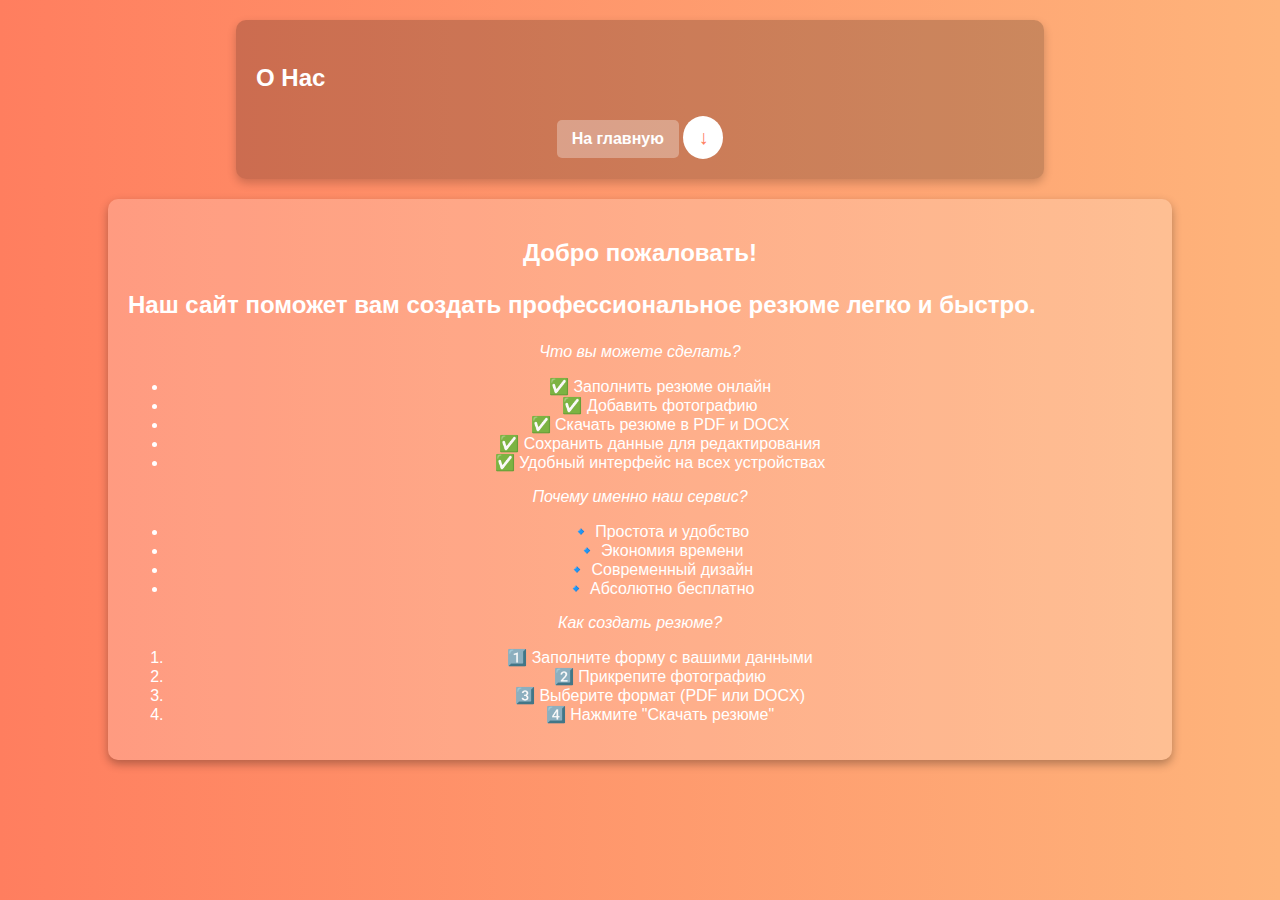
<file: about.html>
<!DOCTYPE html>
<html lang="ru">
<head>
    <meta charset="UTF-8">
    <meta name="viewport" content="width=device-width, initial-scale=1.0">
    <title>О нас</title>
    <link rel="icon" type="assets/png" href="assets/icon.png">
    <link rel="stylesheet" href="about.css">
    <script src="about.js" defer></script>
</head>
<body>
    <div class="center-box">
        <p>О Нас</p>
        <a href="index.html">На главную</a>
        <button id="scroll-down" class="scroll-button">↓</button>
    </div>

    <div class="container">
        <h2>Добро пожаловать!</h2>
        <p>Наш сайт поможет вам создать профессиональное резюме легко и быстро.</p>

        <div class="features">
            <em>Что вы можете сделать?</em>
            <ul>
                <li>✅ Заполнить резюме онлайн</li>
                <li>✅ Добавить фотографию</li>
                <li>✅ Скачать резюме в PDF и DOCX</li>
                <li>✅ Сохранить данные для редактирования</li>
                <li>✅ Удобный интерфейс на всех устройствах</li>
            </ul>
        </div>

        <div class="features">
            <em>Почему именно наш сервис?</em>
            <ul>
                <li>🔹 Простота и удобство</li>
                <li>🔹 Экономия времени</li>
                <li>🔹 Современный дизайн</li>
                <li>🔹 Абсолютно бесплатно</li>
            </ul>
        </div>

        <div class="features">
            <em>Как создать резюме?</em>
            <ol>
                <li>1️⃣ Заполните форму с вашими данными</li>
                <li>2️⃣ Прикрепите фотографию</li>
                <li>3️⃣ Выберите формат (PDF или DOCX)</li>
                <li>4️⃣ Нажмите "Скачать резюме"</li>
            </ol>
        </div>
    </div>
</body>
</html>
</file>
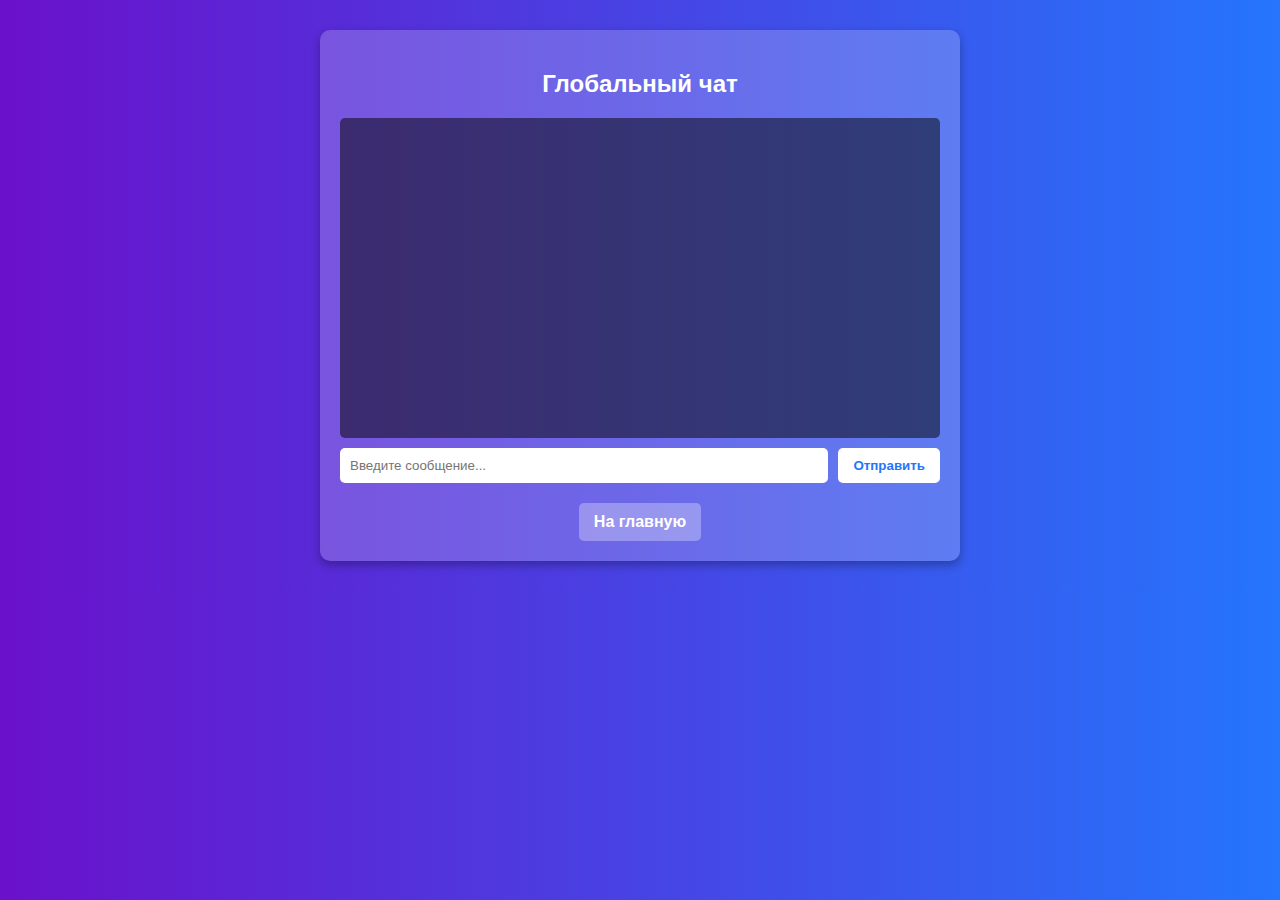
<file: chat.html>
<!DOCTYPE html>
<html lang="ru">
<head>
    <meta charset="UTF-8">
    <meta name="viewport" content="width=device-width, initial-scale=1.0">
    <title>Глобальный чат</title>
    <style>
        body {
            font-family: Arial, sans-serif;
            background: linear-gradient(to right, #6a11cb, #2575fc);
            color: #fff;
            text-align: center;
            margin: 0;
            padding: 0;
        }
        .chat-container {
            max-width: 600px;
            margin: 30px auto;
            background: rgba(255, 255, 255, 0.2);
            padding: 20px;
            border-radius: 10px;
            box-shadow: 0 4px 10px rgba(0, 0, 0, 0.3);
        }
        #messages {
            height: 300px;
            overflow-y: auto;
            text-align: left;
            padding: 10px;
            border-radius: 5px;
            background: rgba(0, 0, 0, 0.5);
        }
        .input-box {
            margin-top: 10px;
            display: flex;
            gap: 10px;
        }
        input {
            flex-grow: 1;
            padding: 10px;
            border: none;
            border-radius: 5px;
            outline: none;
        }
        button {
            padding: 10px 15px;
            border: none;
            background: #fff;
            color: #2575fc;
            font-weight: bold;
            border-radius: 5px;
            cursor: pointer;
            transition: 0.3s;
        }
        button:hover {
            background: #ddd;
        }
        .home-button {
            margin-top: 20px;
        }
        .home-button a {
            color: #fff;
            text-decoration: none;
            font-weight: bold;
            background: rgba(255, 255, 255, 0.3);
            padding: 10px 15px;
            border-radius: 5px;
            display: inline-block;
            transition: 0.3s;
        }
        .home-button a:hover {
            background: rgba(255, 255, 255, 0.5);
        }
    </style>
</head>
<body>
    <div class="chat-container">
        <h2>Глобальный чат</h2>
        <div id="messages"></div>
        <div class="input-box">
            <input type="text" id="messageInput" placeholder="Введите сообщение...">
            <button onclick="sendMessage()">Отправить</button>
        </div>
        <div class="home-button">
            <a href="index.html">На главную</a>
        </div>
    </div>

    <script>
        const socket = new WebSocket('ws://localhost:3000');

        socket.onmessage = event => {
            const data = JSON.parse(event.data);

            if (data.type === 'history') {
                data.messages.forEach(msg => addMessage(msg.name, msg.text));
            } else if (data.type === 'message') {
                addMessage(data.name, data.text);
            }
        };

        function sendMessage() {
            const input = document.getElementById('messageInput');
            const message = input.value.trim();
            if (message) {
                const data = { type: 'message', name: 'Аноним', text: message };
                socket.send(JSON.stringify(data));
                input.value = '';
            }
        }

        function addMessage(name, text) {
            const messagesDiv = document.getElementById('messages');
            const msg = document.createElement('p');
            msg.innerHTML = `<strong>${name}:</strong> ${text}`;
            messagesDiv.appendChild(msg);
            messagesDiv.scrollTop = messagesDiv.scrollHeight;
        }
    </script>
</body>
</html>
</file>
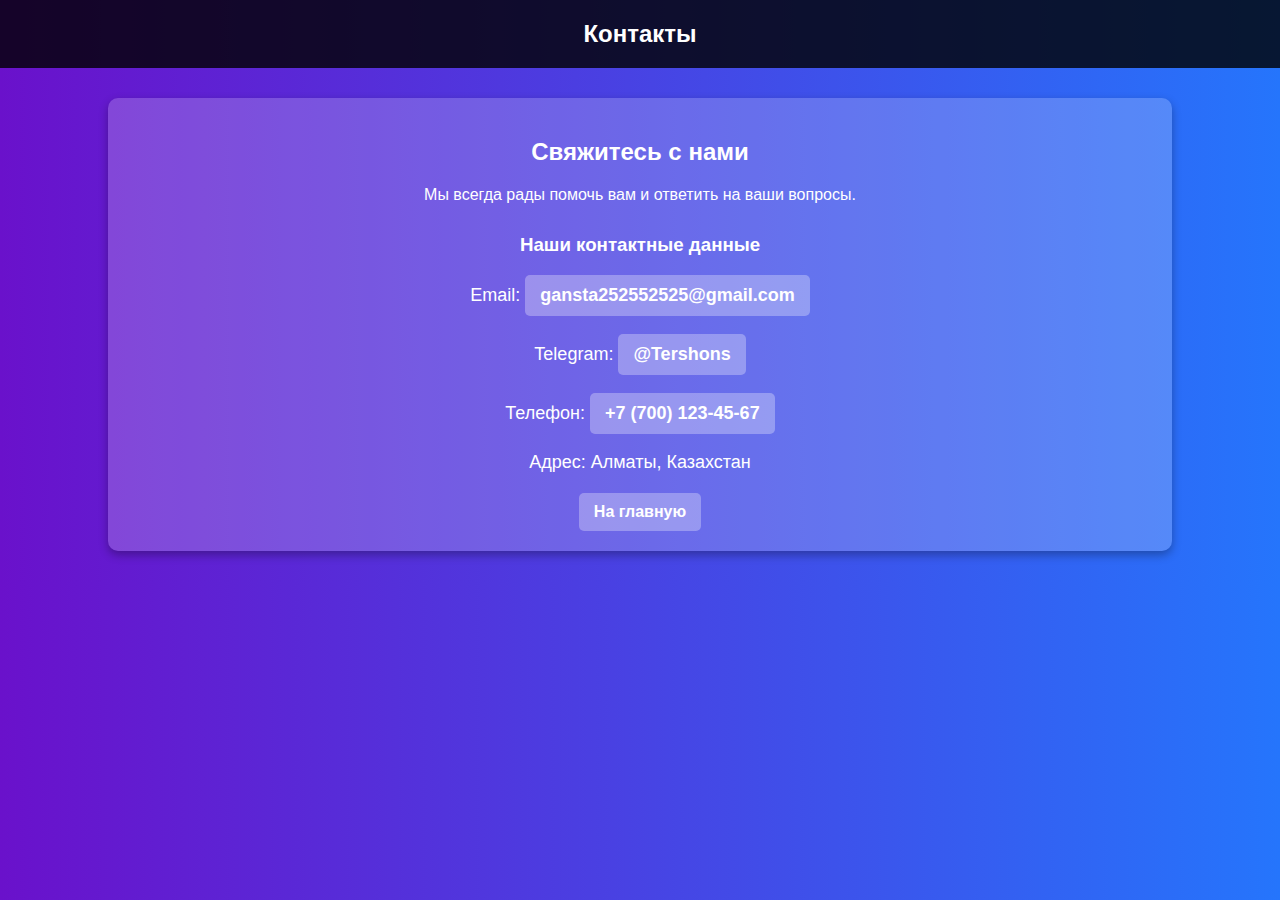
<file: contact.html>
<!DOCTYPE html>
<html lang="ru">
<head>
    <meta charset="UTF-8">
    <meta name="viewport" content="width=device-width, initial-scale=1.0">
    <title>Контакты</title>
    <link rel="icon" type="assets/png" href="assets/icon.png">
    <style>
        body {
            font-family: Arial, sans-serif;
            background: linear-gradient(to right, #6a11cb, #2575fc);
            color: #fff;
            text-align: center;
            margin: 0;
            padding: 0;
        }
        header {
            background: rgba(0, 0, 0, 0.8);
            padding: 20px;
            font-size: 24px;
            font-weight: bold;
        }
        .container {
            max-width: 80%;
            margin: 30px auto;
            background: rgba(255, 255, 255, 0.2);
            padding: 20px;
            border-radius: 10px;
            box-shadow: 0 4px 10px rgba(0, 0, 0, 0.3);
        }
        .contact-info {
            margin-top: 30px;
        }
        .contact-info p {
            font-size: 18px;
        }
        .contact-info a {
            color: #fff;
            text-decoration: none;
            font-weight: bold;
            background: rgba(255, 255, 255, 0.3);
            padding: 10px 15px;
            border-radius: 5px;
            display: inline-block;
            transition: 0.3s;
        }
        .contact-info a:hover {
            background: rgba(255, 255, 255, 0.5);
        }
        .home-button {
            margin-top: 20px;
        }
        .home-button a {
            color: #fff;
            text-decoration: none;
            font-weight: bold;
            background: rgba(255, 255, 255, 0.3);
            padding: 10px 15px;
            border-radius: 5px;
            display: inline-block;
            transition: 0.3s;
        }
        .home-button a:hover {
            background: rgba(255, 255, 255, 0.5);
        }
    </style>
</head>
<body>
    <header>Контакты</header>
    <div class="container">
        <h2>Свяжитесь с нами</h2>
        <p>Мы всегда рады помочь вам и ответить на ваши вопросы.</p>
        <div class="contact-info">
            <h3>Наши контактные данные</h3>
            <p>Email: <a href="mailto:gansta252552525@gmail.com">gansta252552525@gmail.com</a></p>
            <p>Telegram: <a href="https://t.me/Tershons" target="_blank">@Tershons</a></p>
            <p>Телефон: <a href="tel:+77001234567">+7 (700) 123-45-67</a></p>
            <p>Адрес: Алматы, Казахстан</p>
        </div>
        <div class="home-button">
            <a href="index.html">На главную</a>
        </div>
    </div>
</body>
</html>
</file>
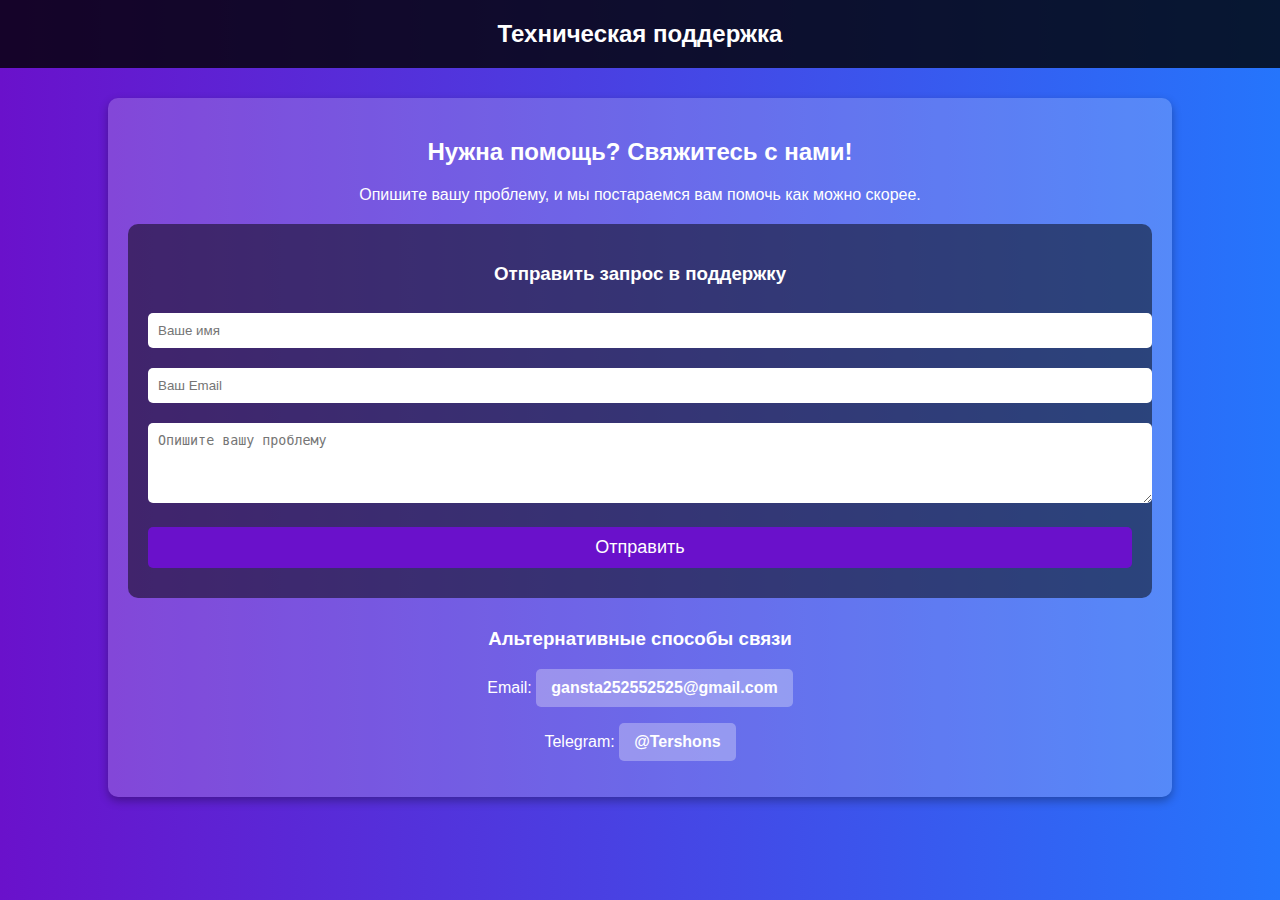
<file: poderzhka.html>
<!DOCTYPE html>
<html lang="ru">
<head>
    <meta charset="UTF-8">
    <meta name="viewport" content="width=device-width, initial-scale=1.0">
    <title>Техническая поддержка</title>
    <link rel="icon" type="assets/png" href="assets/icon.png">
    <style>
        body {
            font-family: Arial, sans-serif;
            background: linear-gradient(to right, #6a11cb, #2575fc);
            color: #fff;
            text-align: center;
            margin: 0;
            padding: 0;
        }
        header {
            background: rgba(0, 0, 0, 0.8);
            padding: 20px;
            font-size: 24px;
            font-weight: bold;
        }
        .container {
            max-width: 80%;
            margin: 30px auto;
            background: rgba(255, 255, 255, 0.2);
            padding: 20px;
            border-radius: 10px;
            box-shadow: 0 4px 10px rgba(0, 0, 0, 0.3);
        }
        .contact {
            margin-top: 30px;
        }
        .contact a {
            color: #fff;
            text-decoration: none;
            font-weight: bold;
            background: rgba(255, 255, 255, 0.3);
            padding: 10px 15px;
            border-radius: 5px;
            display: inline-block;
            transition: 0.3s;
        }
        .contact a:hover {
            background: rgba(255, 255, 255, 0.5);
        }
        .form-container {
            margin-top: 20px;
            background: rgba(0, 0, 0, 0.5);
            padding: 20px;
            border-radius: 10px;
        }
        input, textarea, button {
            width: 100%;
            padding: 10px;
            margin: 10px 0;
            border-radius: 5px;
            border: none;
        }
        button {
            background: #6a11cb;
            color: #fff;
            font-size: 18px;
            cursor: pointer;
        }
        button:hover {
            background: #2575fc;
        }
    </style>
</head>
<body>
    <header>Техническая поддержка</header>
    <div class="container">
        <h2>Нужна помощь? Свяжитесь с нами!</h2>
        <p>Опишите вашу проблему, и мы постараемся вам помочь как можно скорее.</p>
        <div class="form-container">
            <h3>Отправить запрос в поддержку</h3>
            <form onsubmit="return openTelegram(event)">
                <input type="text" id="name" placeholder="Ваше имя" required>
                <input type="email" id="email" placeholder="Ваш Email" required>
                <textarea id="message" placeholder="Опишите вашу проблему" rows="4" required></textarea>
                <button type="submit">Отправить</button>
            </form>
        </div>
        <div class="contact">
            <h3>Альтернативные способы связи</h3>
            <p>Email: <a href="mailto:gansta252552525@gmail.com">gansta252552525@gmail.com</a></p>
            <p>Telegram: <a href="https://t.me/Tershons" target="_blank">@Tershons</a></p>
        </div>
    </div>
    <script>
        function openTelegram(event) {
            event.preventDefault();
            let name = encodeURIComponent(document.getElementById('name').value);
            let email = encodeURIComponent(document.getElementById('email').value);
            let message = encodeURIComponent(document.getElementById('message').value);
            let telegramMessage = `Здравствуйте!%0AИмя: ${name}%0AEmail: ${email}%0AСообщение: ${message}`;
            let telegramLink = `https://t.me/Tershons?text=${telegramMessage}`;
            window.open(telegramLink, "_blank");
        }
    </script>
</body>
</html>
</file>
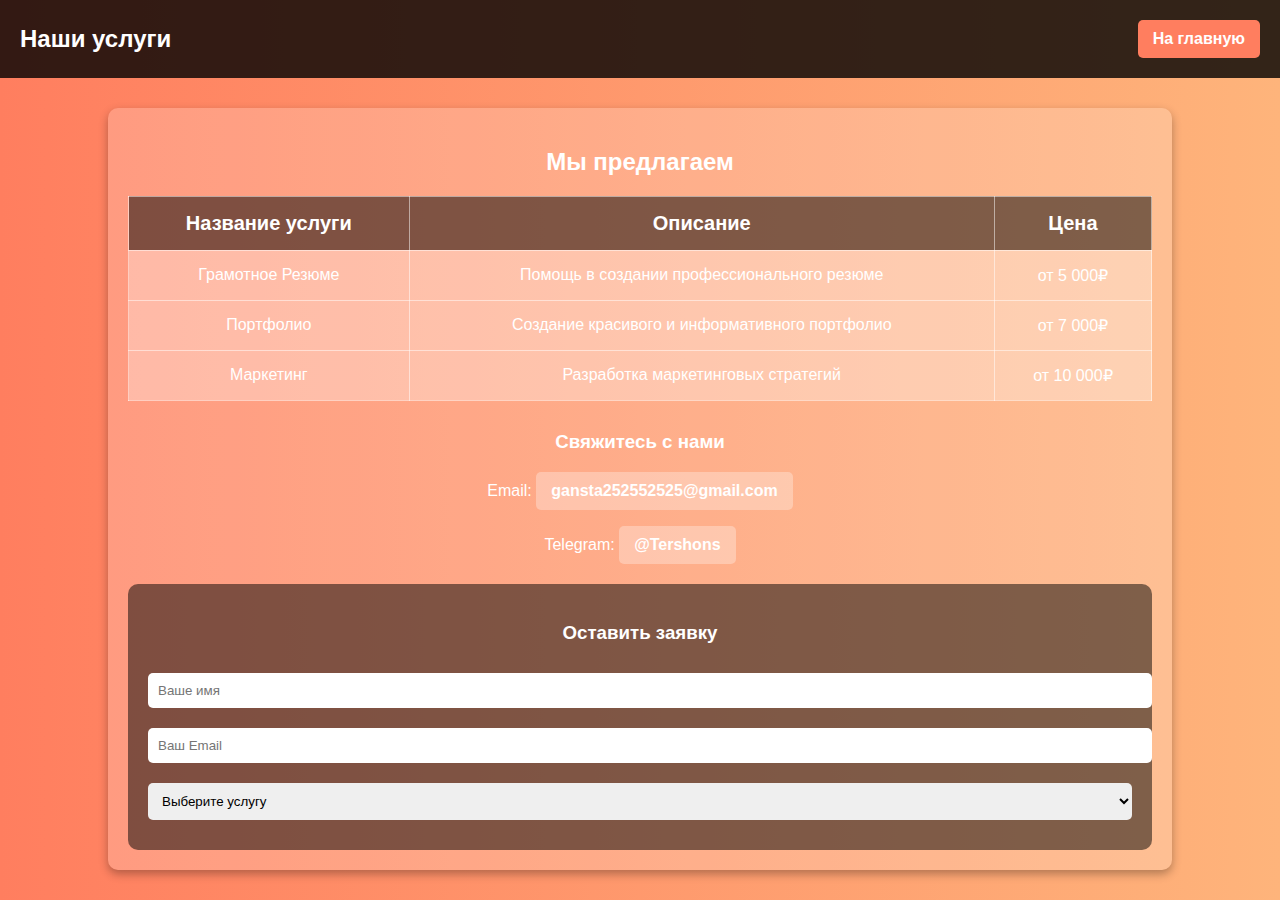
<file: svyaz.html>
<!DOCTYPE html>
<html lang="ru">
<head>
    <meta charset="UTF-8">
    <meta name="viewport" content="width=device-width, initial-scale=1.0">
    <title>Услуги</title>
    <link rel="icon" type="assets/png" href="assets/icon.png">
    <style>
        body {
            font-family: Arial, sans-serif;
            background: linear-gradient(to right, #ff7e5f, #feb47b);
            color: #fff;
            text-align: center;
            margin: 0;
            padding: 0;
        }
        header {
            background: rgba(0, 0, 0, 0.8);
            padding: 20px;
            font-size: 24px;
            font-weight: bold;
            display: flex;
            justify-content: space-between;
            align-items: center;
        }
        .home-btn {
            background: #ff7e5f;
            color: #fff;
            padding: 10px 15px;
            border-radius: 5px;
            text-decoration: none;
            font-size: 16px;
            transition: 0.3s;
        }
        .home-btn:hover {
            background: #feb47b;
        }
        .container {
            max-width: 80%;
            margin: 30px auto;
            background: rgba(255, 255, 255, 0.2);
            padding: 20px;
            border-radius: 10px;
            box-shadow: 0 4px 10px rgba(0, 0, 0, 0.3);
        }
        table {
            width: 100%;
            border-collapse: collapse;
            margin-top: 20px;
        }
        th, td {
            padding: 15px;
            border: 1px solid rgba(255, 255, 255, 0.5);
        }
        th {
            background: rgba(0, 0, 0, 0.5);
            font-size: 20px;
        }
        td {
            background: rgba(255, 255, 255, 0.3);
        }
        .contact {
            margin-top: 30px;
        }
        .contact a {
            color: #fff;
            text-decoration: none;
            font-weight: bold;
            background: rgba(255, 255, 255, 0.3);
            padding: 10px 15px;
            border-radius: 5px;
            display: inline-block;
            transition: 0.3s;
        }
        .contact a:hover {
            background: rgba(255, 255, 255, 0.5);
        }
        .form-container {
            margin-top: 20px;
            background: rgba(0, 0, 0, 0.5);
            padding: 20px;
            border-radius: 10px;
        }
        input, select, textarea, button {
            width: 100%;
            padding: 10px;
            margin: 10px 0;
            border-radius: 5px;
            border: none;
        }
        button {
            background: #ff7e5f;
            color: #fff;
            font-size: 18px;
            cursor: pointer;
        }
        button:hover {
            background: #feb47b;
        }
    </style>
</head>
<body>
    <header>
        <span>Наши услуги</span>
        <a href="index.html" class="home-btn">На главную</a>
    </header>
    <div class="container">
        <h2>Мы предлагаем</h2>
        <table>
            <tr>
                <th>Название услуги</th>
                <th>Описание</th>
                <th>Цена</th>
            </tr>
            <tr>
                <td>Грамотное Резюме</td>
                <td>Помощь в создании профессионального резюме</td>
                <td>от 5 000₽</td>
            </tr>
            <tr>
                <td>Портфолио</td>
                <td>Создание красивого и информативного портфолио</td>
                <td>от 7 000₽</td>
            </tr>
            <tr>
                <td>Маркетинг</td>
                <td>Разработка маркетинговых стратегий</td>
                <td>от 10 000₽</td>
            </tr>
        </table>
        <div class="contact">
            <h3>Свяжитесь с нами</h3>
            <p>Email: <a href="mailto:gansta252552525@gmail.com">gansta252552525@gmail.com</a></p>
            <p>Telegram: <a href="https://t.me/Tershons" target="_blank">@Tershons</a></p>
        </div>
        <div class="form-container">
            <h3>Оставить заявку</h3>
            <form onsubmit="return openTelegram(event)">
                <input type="text" id="name" placeholder="Ваше имя" required>
                <input type="email" id="email" placeholder="Ваш Email" required>
                <select id="service" required>
                    <option value="">Выберите услугу</option>
                    <option value="Грамотное Резюме">Грамотное Резюме</option>
                    <option value="Портфолио">Портфолио</option>
</file>
<file: about.css>
/* Улучшенный стиль с адаптацией */

body {
    font-family: Arial, sans-serif;
    background: linear-gradient(to right, #ff7e5f, #feb47b);
    color: #fff;
    text-align: center;
    margin: 0;
    padding: 0;
}

/* Верхнее меню */
header {
    background: rgba(34, 43, 40, 0.9);
    padding: 15px 0;
    position: fixed;
    width: 100%;
    top: 0;
    left: 0;
    z-index: 1000;
    box-shadow: 0 4px 6px rgba(0, 0, 0, 0.1);
}

nav ul {
    list-style: none;
    margin: 0;
    padding: 0;
    display: flex;
    justify-content: center;
    gap: 20px;
    flex-wrap: wrap;
}

nav ul li {
    display: inline;
}

nav ul li a {
    color: white;
    text-decoration: none;
    font-size: 18px;
    padding: 10px 15px;
    border-radius: 5px;
    transition: 0.3s;
}

nav ul li a:hover {
    background: #ff4e50;
    box-shadow: 0 4px 10px rgba(255, 78, 80, 0.5);
}

/* Контент */
main {
    padding-top: 80px;
    max-width: 800px;
    margin: auto;
}

h1 {
    font-size: 2rem;
    text-shadow: 2px 2px 8px rgba(0, 0, 0, 0.2);
}

h2 {
    color: #fff;
}

p {
    font-size: 24px;
    font-weight: bold;
    text-align: justify;
}

/* Оформление контейнеров */
.center-box {
    background: rgba(0, 0, 0, 0.2);
    padding: 20px;
    border-radius: 10px;
    margin: 20px auto;
    width: 60%;
    box-shadow: 0 4px 10px rgba(0, 0, 0, 0.2);
}

.container {
    background: rgba(255, 255, 255, 0.2);
    padding: 20px;
    margin: 20px auto;
    width: 80%;
    border-radius: 10px;
    box-shadow: 0 4px 10px rgba(0, 0, 0, 0.3);
}

/* Ссылки и кнопки */
a {
    color: #fff;
    text-decoration: none;
    font-weight: bold;
    background: rgba(255, 255, 255, 0.3);
    padding: 10px 15px;
    border-radius: 5px;
    display: inline-block;
    transition: 0.3s;
}

a:hover {
    background: rgba(255, 255, 255, 0.5);
}

.scroll-button {
    background: #fff;
    color: #ff7e5f;
    border: none;
    padding: 10px 15px;
    font-size: 20px;
    border-radius: 50%;
    cursor: pointer;
    transition: 0.3s;
}

.scroll-button:hover {
    background: #ff7e5f;
    color: #fff;
}

/* Подвал */
footer {
    background: linear-gradient(90deg, #222b28, #374a48);
    color: #ffffff;
    text-align: center;
    padding: 20px;
    font-family: monospace;
    font-size: 16px;
    box-shadow: 0px -3px 10px rgba(0, 0, 0, 0.2);
}

footer p {
    margin: 5px 0;
    font-weight: bold;
}

/* Адаптивность */
@media (max-width: 768px) {
    nav ul {
        flex-direction: column;
        text-align: center;
        gap: 10px;
    }

    h1 {
        font-size: 1.8rem;
    }

    p {
        font-size: 1rem;
    }

    .center-box {
        width: 80%;
        padding: 15px;
    }
    
    .container {
        width: 85%;
        padding: 15px;
    }
    
    .scroll-button {
        padding: 8px 12px;
        font-size: 18px;
    }
}
</file>
